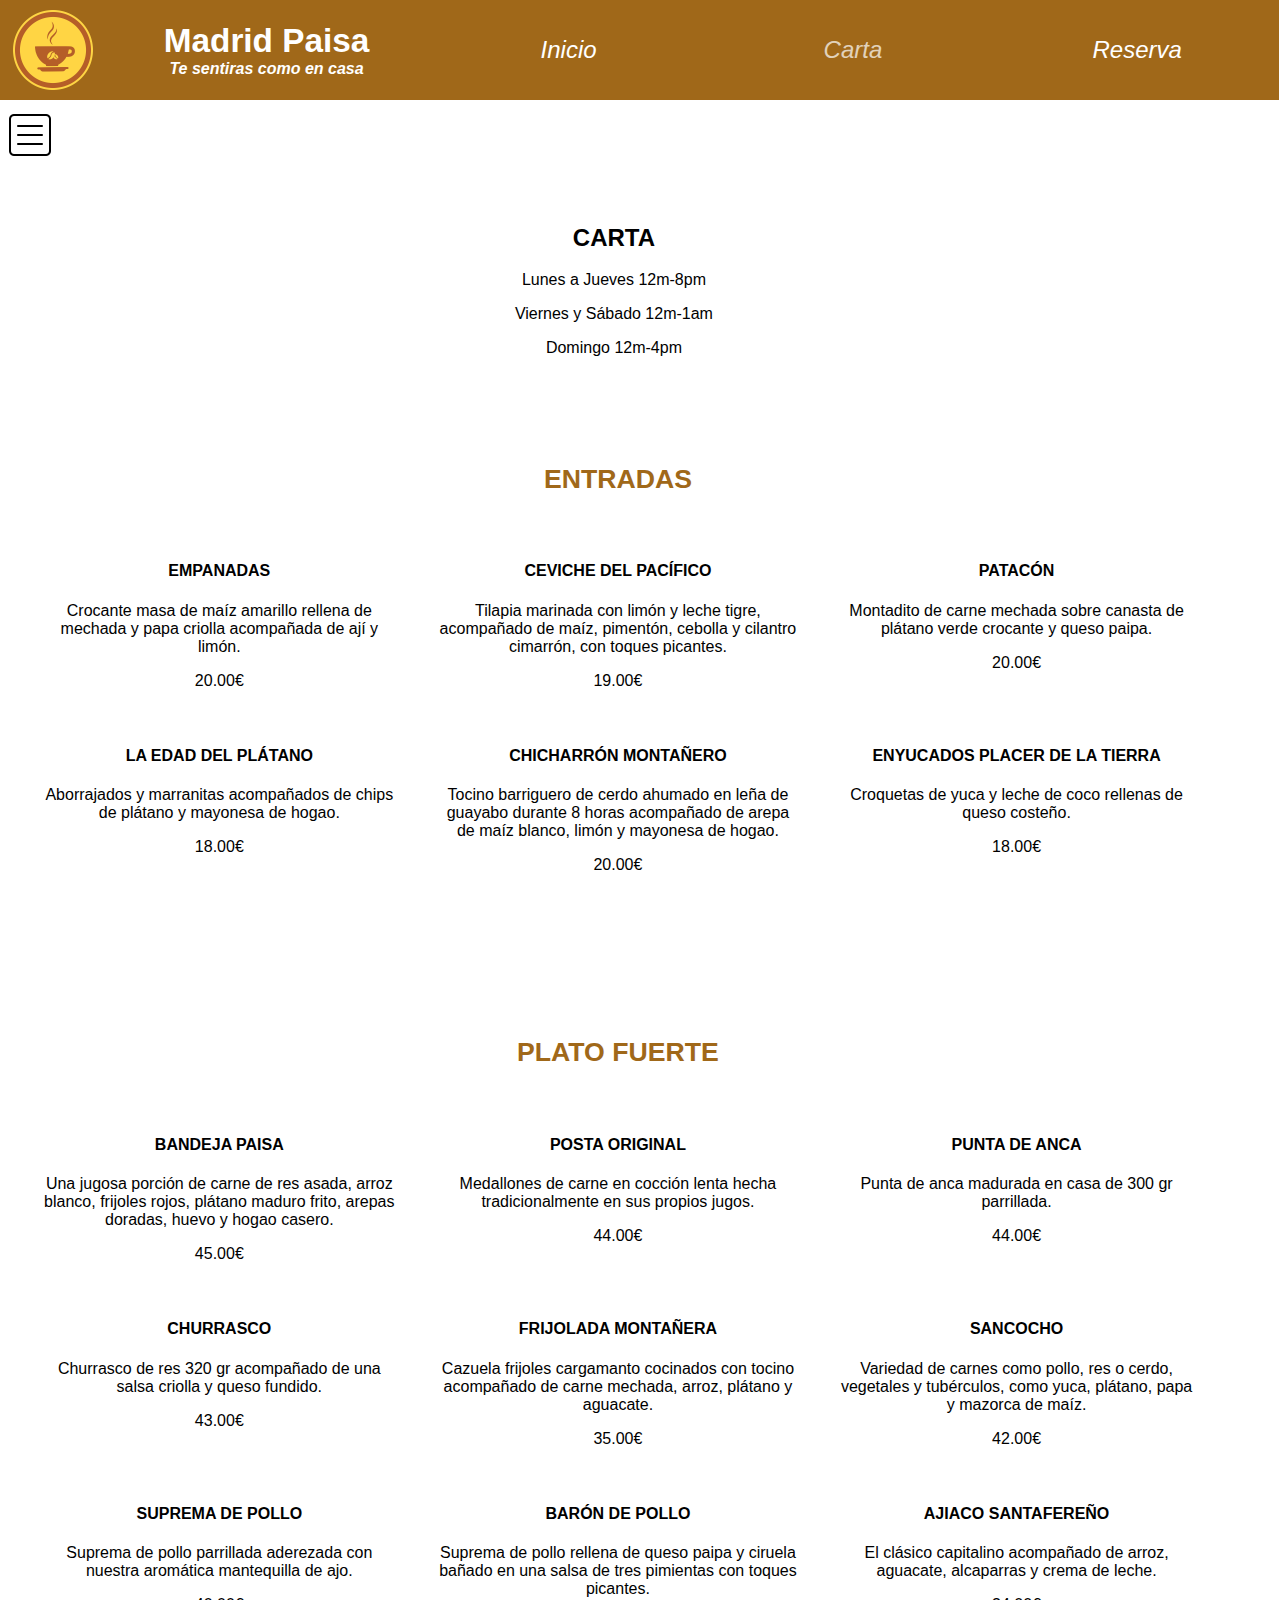
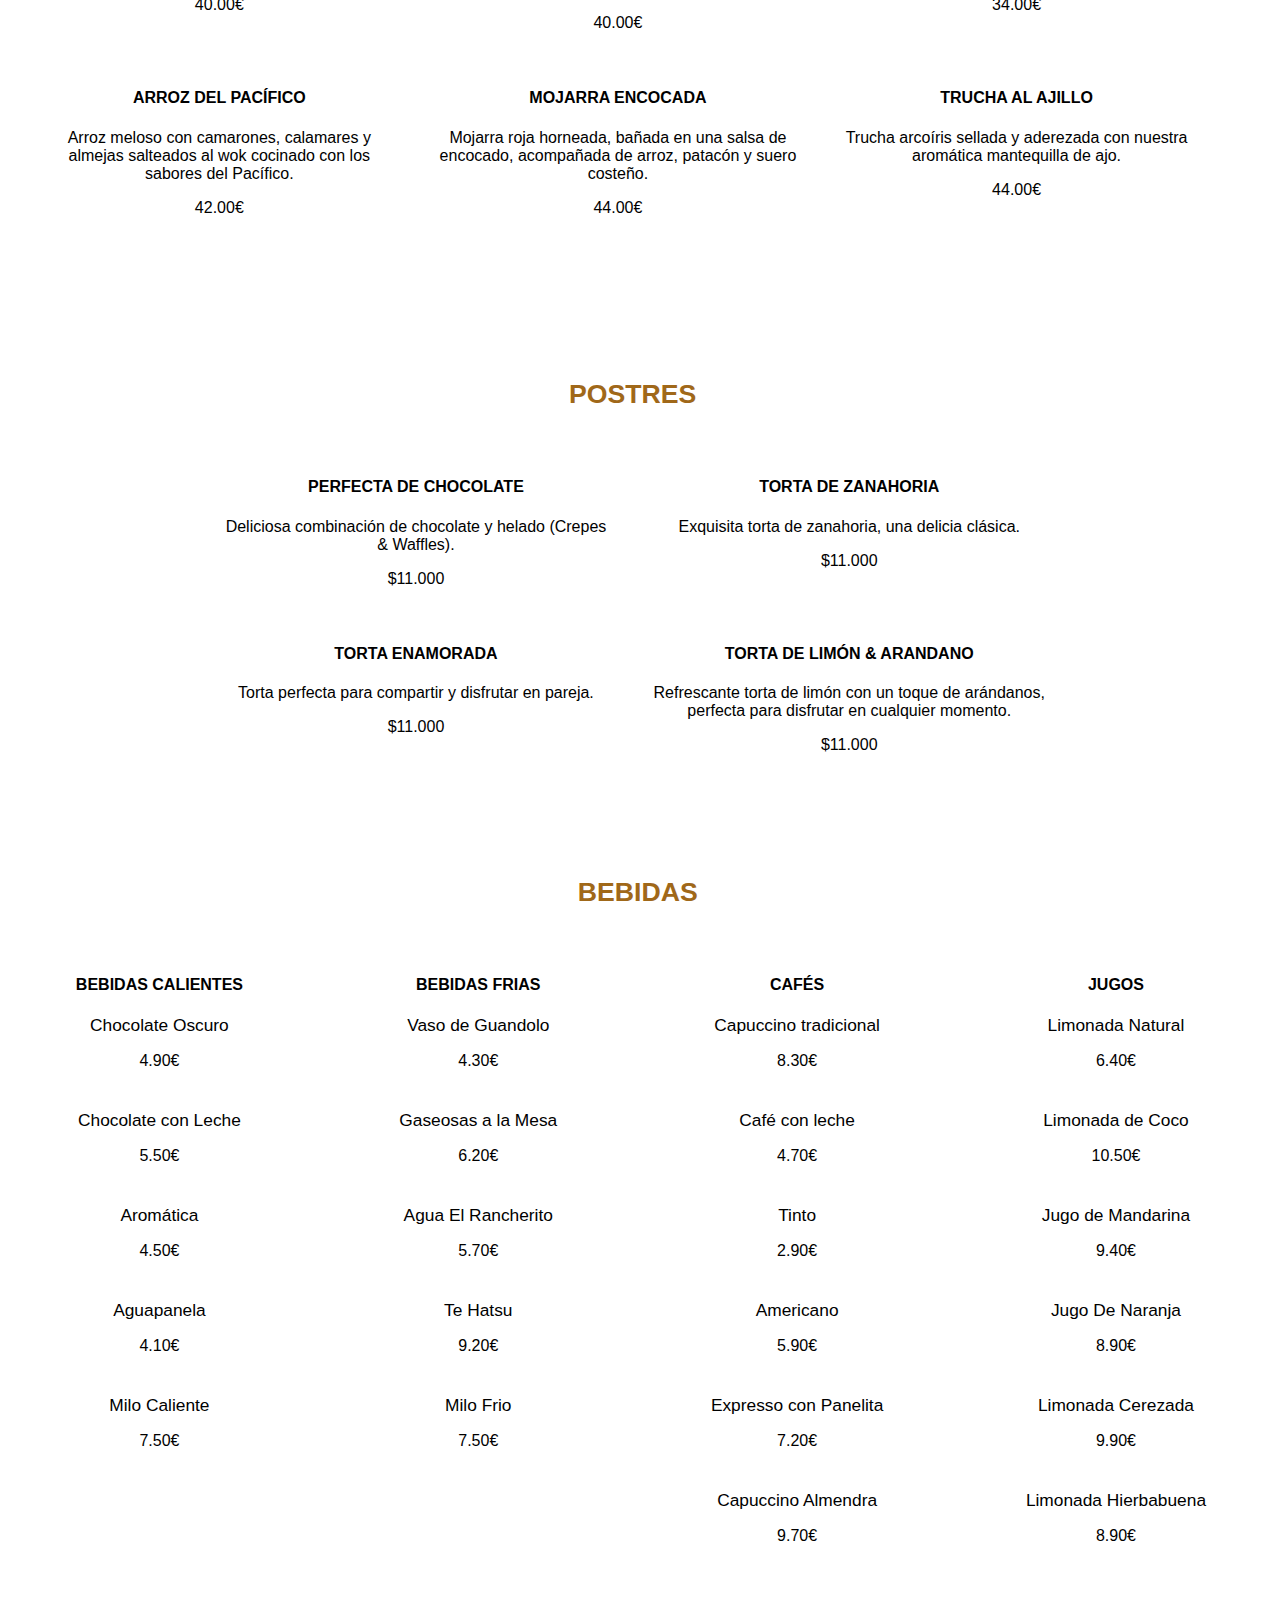
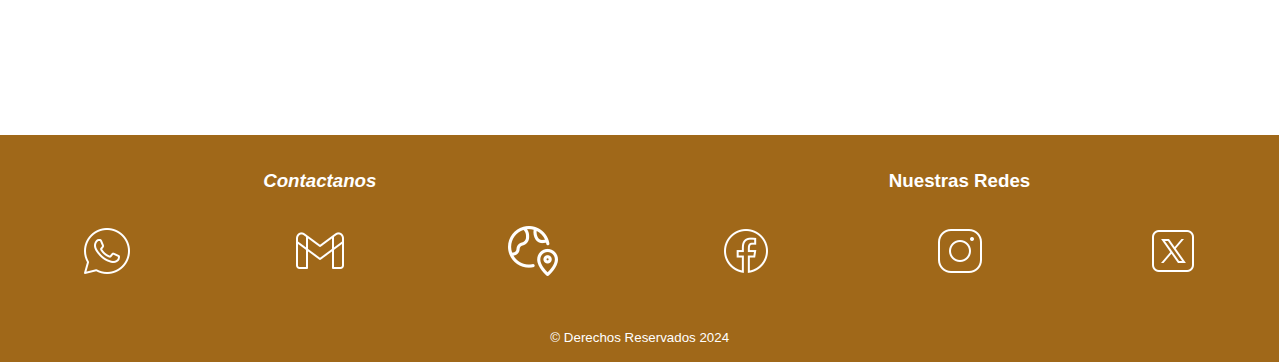
<file: Carta.html>
<!DOCTYPE html>
<html lang="es">
    <head>
        <meta charset="UTF-8">
        <meta http-equiv="X-UA-Compatible" content="IE=edge">
        <meta name="viewport" content="width=device-width, initial-scale=1.0">
        <meta name="keywords" content="restaurante, Colombia, comida, postre, cafe, Madrid">
        <meta name="description" content="Restaurante de comida colombiana en Madrid">
        <meta name="author" content="Sergio Moncada Muñoz">
        <title>Madrid Paisa</title>
        <link href="./images/icons/favicon.ico" rel="icon" type="image/x-icon" sizes="32x32"/>

        <!-- Estilos -->
        <link href="./css/estilos_generales.css" rel="stylesheet">
        <link href="./css/estilos_carta.css" rel="stylesheet">
        
    </head>
    <body>
        <div id="gridBody">
            <header id="encabezado">
                <div id="gridHeader">
                    <figure id="figLogo">
                        <img id="logo" src="./images/img/logo.png" alt="Taza de café">
                    </figure>
                    <section id="titulos">
                        <h1>Madrid Paisa</h1>
                        <h2>Te sentiras como en casa</h2>
                    </section>
                </div>
            </header>
            
            <nav id="menuPrincipal" style="text-align: center">
                <div id="gridNav">
                    <a id="linkInicio" class="linksNav" href="./index.html" target="_self">Inicio</a>
                    <a id="linkCarta" class="linksNav" href="#" target="_self">Carta</a>
                    <a id="linkReserva" class="linksNav" href="./Reserva.html" target="_self">Reserva</a>
                </div>
            </nav>

            <main id="bloquePrincipal">
                <div id="gridPrincipal">
                    <section id="horario">
                        <div id="gridHorario">
                            <h2>CARTA</h2>
                            <p>Lunes a Jueves 12m-8pm</p>
                            <p>Viernes y Sábado 12m-1am</p>
                            <p>Domingo 12m-4pm</p>
                        </div>
                    </section>
                    
                    <section id="entradas">
                        <div id="gridEntradas">
                            <h3 class="tipo">ENTRADAS</h3>
                            <article class="platos">
                                <h4 class="nombre">EMPANADAS</h4>
                                <p class="descripcion">Crocante masa de maíz amarillo rellena de mechada y papa criolla acompañada de ají y limón.</p>
                                <p class="precio">20.00€</p>
                            </article>
                            <article class="platos">
                                <h4 class="nombre">CEVICHE DEL PACÍFICO</h4>
                                <p class="descripcion">Tilapia marinada con limón y leche tigre, acompañado de maíz, pimentón, cebolla y cilantro cimarrón, con toques picantes.</p>
                                <p class="precio">19.00€</p>
                            </article>
                            <article class="platos">
                                <h4 class="nombre">PATACÓN</h4>
                                <p class="descripcion">Montadito de carne mechada sobre canasta de plátano verde crocante y queso paipa.</p>
                                <p class="precio">20.00€</p>
                            </article>
                            <article class="platos">
                                <h4 class="nombre">LA EDAD DEL PLÁTANO</h4>
                                <p class="descripcion">Aborrajados y marranitas acompañados de chips de plátano y mayonesa de hogao.</p>
                                <p class="precio">18.00€</p>
                            </article>
                            <article class="platos">
                                <h4 class="nombre">CHICHARRÓN MONTAÑERO</h4>
                                <p class="descripcion">Tocino barriguero de cerdo ahumado en leña de guayabo durante 8 horas acompañado de arepa de maíz blanco, limón y mayonesa de hogao.</p>
                                <p class="precio">20.00€</p>
                            </article>
                            <article class="platos">
                                <h4 class="nombre">ENYUCADOS PLACER DE LA TIERRA</h4>
                                <p class="descripcion">Croquetas de yuca y leche de coco rellenas de queso costeño.</p>
                                <p class="precio">18.00€</p>
                            </article>
                        </div>
                    </section>

                    <section id="platoFuerte">
                        <div id="gridPlatoFuerte">
                            <h3 class="tipo">PLATO FUERTE</h3>
                            <article class="platos">
                                <h4 class="nombre">BANDEJA PAISA</h4>
                                <p class="descripcion">Una jugosa porción de carne de res asada, arroz blanco, frijoles rojos, plátano maduro frito, arepas doradas, huevo y hogao casero.</p>
                                <p class="precio">45.00€</p>
                            </article>                        
                            <article class="platos">
                                <h4 class="nombre">POSTA ORIGINAL</h4>
                                <p class="descripcion">Medallones de carne en cocción lenta hecha tradicionalmente en sus propios jugos.</p>
                                <p class="precio">44.00€</p>
                            </article>                        
                            <article class="platos">
                                <h4 class="nombre">PUNTA DE ANCA</h4>
                                <p class="descripcion">Punta de anca madurada en casa de 300 gr parrillada.</p>
                                <p class="precio">44.00€</p>
                            </article>                        
                            <article class="platos">
                                <h4 class="nombre">CHURRASCO</h4>
                                <p class="descripcion">Churrasco de res 320 gr acompañado de una salsa criolla y queso fundido.</p>
                                <p class="precio">43.00€</p>
                            </article>                        
                            <article class="platos">
                                <h4 class="nombre">FRIJOLADA MONTAÑERA</h4>
                                <p class="descripcion">Cazuela frijoles cargamanto cocinados con tocino acompañado de carne mechada, arroz, plátano y aguacate.</p>
                                <p class="precio">35.00€</p>
                            </article>                        
                            <article class="platos">
                                <h4 class="nombre">SANCOCHO</h4>
                                <p class="descripcion">Variedad de carnes como pollo, res o cerdo, vegetales y tubérculos, como yuca, plátano, papa y mazorca de maíz.</p>
                                <p class="precio">42.00€</p>
                            </article>                        
                            <article class="platos">
                                <h4 class="nombre">SUPREMA DE POLLO</h4>
                                <p class="descripcion">Suprema de pollo parrillada aderezada con nuestra aromática mantequilla de ajo.</p>
                                <p class="precio">40.00€</p>
                            </article>                        
                            <article class="platos">
                                <h4 class="nombre">BARÓN DE POLLO</h4>
                                <p class="descripcion">Suprema de pollo rellena de queso paipa y ciruela bañado en una salsa de tres pimientas con toques picantes.</p>
                                <p class="precio">40.00€</p>
                            </article>                       
                            <article class="platos">
                                <h4 class="nombre">AJIACO SANTAFEREÑO</h4>
                                <p class="descripcion">El clásico capitalino acompañado de arroz, aguacate, alcaparras y crema de leche.</p>
                                <p class="precio">34.00€</p>
                            </article>                        
                            <article class="platos">
                                <h4 class="nombre">ARROZ DEL PACÍFICO</h4>
                                <p class="descripcion">Arroz meloso con camarones, calamares y almejas salteados al wok cocinado con los sabores del Pacífico.</p>
                                <p class="precio">42.00€</p>
                            </article>                        
                            <article class="platos">
                                <h4 class="nombre">MOJARRA ENCOCADA</h4>
                                <p class="descripcion">Mojarra roja horneada, bañada en una salsa de encocado, acompañada de arroz, patacón y suero costeño.</p>
                                <p class="precio">44.00€</p>
                            </article>
                            <article class="platos">
                                <h4 class="nombre">TRUCHA AL AJILLO</h4>
                                <p class="descripcion">Trucha arcoíris sellada y aderezada con nuestra aromática mantequilla de ajo.</p>
                                <p class="precio">44.00€</p>
                            </article>
                        </div>
                    </section>

                    <section id="postre">
                        <div id="gridPostre">
                            <h3 class="tipo2">POSTRES</h3> 
                            <article class="platos">
                                <h4 class="nombre">PERFECTA DE CHOCOLATE</h4>
                                <p class="descripcion">Deliciosa combinación de chocolate y helado (Crepes & Waffles).</p>
                                <p class="precio">$11.000</p>
                            </article>                        
                            <article class="platos">
                                <h4 class="nombre">TORTA DE ZANAHORIA</h4>
                                <p class="descripcion">Exquisita torta de zanahoria, una delicia clásica.</p>
                                <p class="precio">$11.000</p>
                            </article>                        
                            <article class="platos">
                                <h4 class="nombre">TORTA ENAMORADA</h4>
                                <p class="descripcion">Torta perfecta para compartir y disfrutar en pareja.</p>
                                <p class="precio">$11.000</p>
                            </article>                        
                            <article class="platos">
                                <h4 class="nombre">TORTA DE LIMÓN & ARANDANO</h4>
                                <p class="descripcion">Refrescante torta de limón con un toque de arándanos, perfecta para disfrutar en cualquier momento.</p>
                                <p class="precio">$11.000</p>
                            </article>                
                        </div>
                    </section>

                    <section id="bebida">
                        <div id="gridBebida">
                            <h3 class="tipo3">BEBIDAS</h3>
                            <article id="bebidasCalientes" class="bebidas">
                                <h4>BEBIDAS CALIENTES</h4>
                                <p class="nombre">Chocolate Oscuro</p>
                                <p class="precio">4.90€</p>

                                <p class="nombre">Chocolate con Leche</p>
                                <p class="precio">5.50€</p>

                                <p class="nombre">Aromática</p>
                                <p class="precio">4.50€</p>

                                <p class="nombre">Aguapanela</p>
                                <p class="precio">4.10€</p>

                                <p class="nombre">Milo Caliente</p>
                                <p class="precio">7.50€</p>
                                
                            </article>
                            <article id="bebidasFrias" class="bebidas">
                                <h4>BEBIDAS FRIAS</h4>

                                <p class="nombre">Vaso de Guandolo</p>
                                <p class="precio">4.30€</p>

                                <p class="nombre">Gaseosas a la Mesa</p>
                                <p class="precio">6.20€</p>

                                <p class="nombre">Agua El Rancherito</p>
                                <p class="precio">5.70€</p>

                                <p class="nombre">Te Hatsu</p>
                                <p class="precio">9.20€</p>

                                <p class="nombre">Milo Frio</p>
                                <p class="precio">7.50€</p>

                            </article>
                            <article id="cafes" class="bebidas">
                                <h4>CAFÉS</h4>
                                <p class="nombre">Capuccino tradicional</p>
                                <p class="precio">8.30€</p>

                                <p class="nombre">Café con leche</p>
                                <p class="precio">4.70€</p>

                                <p class="nombre">Tinto</p>
                                <p class="precio">2.90€</p>

                                <p class="nombre">Americano</p>
                                <p class="precio">5.90€</p>

                                <p class="nombre">Expresso con Panelita</p>
                                <p class="precio">7.20€</p>

                                <p class="nombre">Capuccino Almendra</p>
                                <p class="precio">9.70€</p>
                            </article>
                            <article id="jugos" class="bebidas">
                                <h4>JUGOS</h4>
                                <p class="nombre">Limonada Natural</p>
                                <p class="precio">6.40€</p>

                                <p class="nombre">Limonada de Coco</p>
                                <p class="precio">10.50€</p>

                                <p class="nombre">Jugo de Mandarina</p>
                                <p class="precio">9.40€</p>

                                <p class="nombre">Jugo De Naranja</p>
                                <p class="precio">8.90€</p>

                                <p class="nombre">Limonada Cerezada</p>
                                <p class="precio">9.90€</p>

                                <p class="nombre">Limonada Hierbabuena</p>
                                <p class="precio">8.90€</p>
                            </article>
                        </div>
                    </section>
                    <aside>
                        <nav id="menuLateral">
                            <figure id="botonMenu">
                                <img id="imgMenu" src="./images/img/lineas_horizontales.png" alt="Tres Lineas">
                            </figure>
                            <menu id="listaCarta">
                                <li class="nav1"><a href="#entradas" rel="bookmark">ENTRADAS</a></li>
                                <li class="nav1"><a href="#platoFuerte" rel="bookmark">PLATO FUERTE</a></li>
                                <li class="nav1"><a href="#postre" rel="bookmark">POSTRES</a></li>
                                <li class="nav1"><a href="#bebida" rel="bookmark">BEBIDAS</a>
                                </li>
                            </menu>
                        </nav>
                    </aside>
                </div>
            </main>
            <footer id="footer">
                <div id="gridFooter">
                    <address>
                        <menu id="contacto">
                            <div id="gridContacto">
                                <h3 id="titleContacto">Contactanos</h3>
                                <li class="sinViñetas"><figure id="telefono">
                                    <a href="https://web.whatsapp.com" target="_blank">
                                        <img src="./images/img/telefono.png" alt="Telefono">
                                    </a>
                                </figure></li>
                                <li class="sinViñetas"><figure id="gmail">
                                    <a href="https://mail.google.com" target="_blank">
                                        <img src="./images/img/correo.png" alt="Gmail">
                                    </a>
                                </figure></li>
                                <li class="sinViñetas"><figure id="ubicacion">
                                    <a href="https://www.google.com/maps" target="_blank">
                                        <img src="./images/img/ubicacion.png" alt="Ubicacion">
                                    </a>
                                </figure></li>
                            </div>
                        </menu>
                    </address>
                    <menu id="redesSociales">
                        <div id="gridRedes">
                            <h3 id="titleRedes">Nuestras Redes</h3>
                            <li class="sinViñetas"><figure id="facebook">
                                <a href="https://www.facebook.com" target="_blank">
                                    <img src="./images/img/facebook.png" alt="Facebook">
                                </a>
                            </figure></li>
                            <li class="sinViñetas"><figure id="instagram">
                                <a href="https://www.instagram.com" target="_blank">
                                    <img src="./images/img/instagram.png" alt="Instagram">
                                </a>
                            </figure></li>
                            <li class="sinViñetas"><figure id="twitter">
                                <a href="https://twitter.com" target="_blank">
                                    <img src="./images/img/twitter.png" alt="Twitter">
                                </a>
                            </figure></li>
                        </div>
                    </menu>
                    <p id="derechos"><small>&COPY; Derechos Reservados 2024</small></p>
                </div>
            </footer>
        </div>
    </body>
</html>
</file>
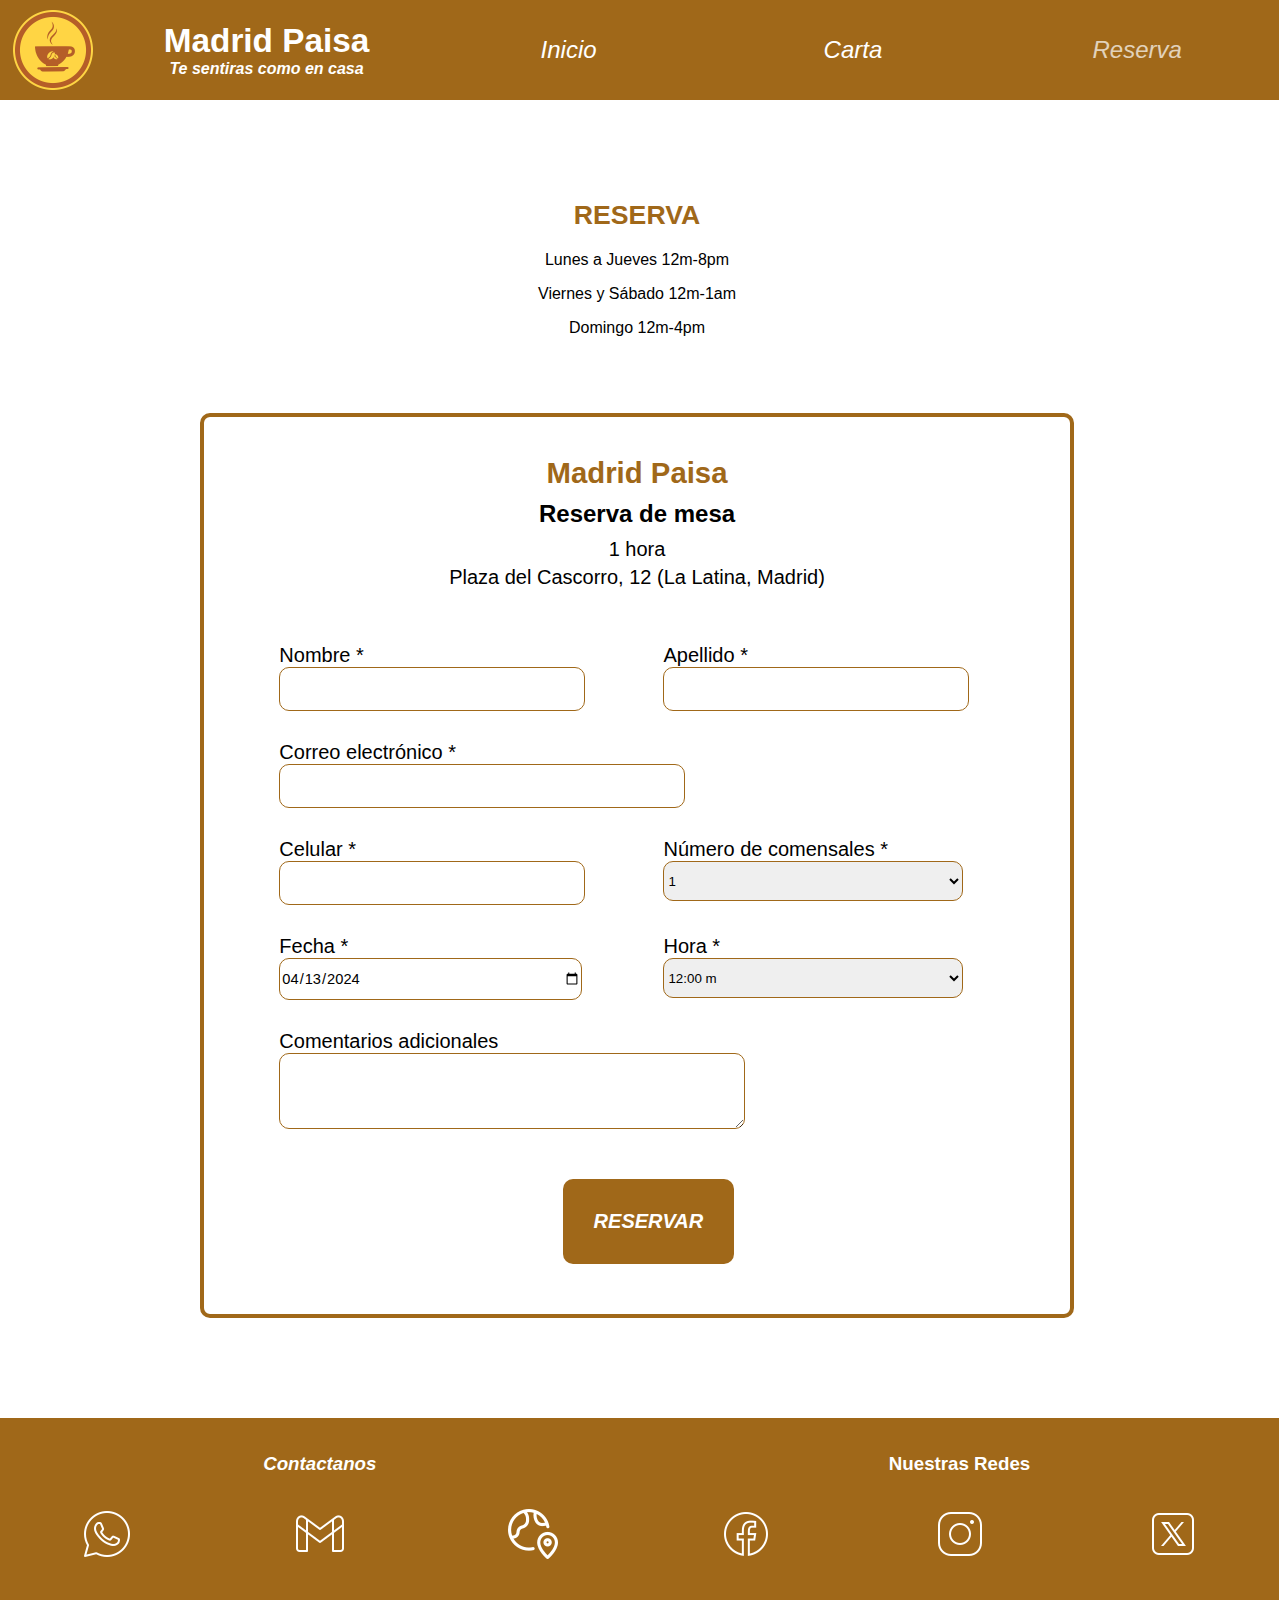
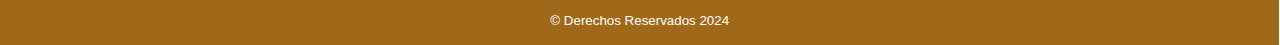
<file: Reserva.html>
<!DOCTYPE html>
<html lang="es">
    <head>
        <meta charset="UTF-8">
        <meta http-equiv="X-UA-Compatible" content="IE=edge">
        <meta name="viewport" content="width=device-width, initial-scale=1.0">
        <meta name="keywords" content="restaurante, Colombia, comida, postre, cafe, Madrid">
        <meta name="description" content="Restaurante de comida colombiana en Madrid">
        <meta name="author" content="Sergio Moncada Muñoz">
        <title>Madrid Paisa</title>
        <link href="./images/icons/favicon.ico" rel="icon" type="image/x-icon" sizes="32x32"/>

        <!-- Estilos -->
        <link href="./css/estilos_generales.css" rel="stylesheet">
        <link href="./css/estilos_reserva.css" rel="stylesheet">
        
    </head>
    <body>
        <div id="gridBody">
            <header id="encabezado">
                <div id="gridHeader">
                    <figure id="figLogo">
                        <img id="logo" src="./images/img/logo.png" alt="Taza de café">
                    </figure>
                    <section id="titulos">
                        <h1>Madrid Paisa</h1>
                        <h2>Te sentiras como en casa</h2>
                    </section>
                </div>
            </header>
            
            <nav id="menuPrincipal" style="text-align: center">
                <div id="gridNav">
                    <a id="linkInicio" class="linksNav" href="./index.html" target="_self">Inicio</a>
                    <a id="linkCarta" class="linksNav" href="./Carta.html" target="_self">Carta</a>
                    <a id="linkReserva" class="linksNav" href="#" target="_self">Reserva</a>
                </div>
            </nav>

            <main id="bloquePrincipal">
                <div id="gridPrincipal">
                    <section id="horario">
                        <h2>RESERVA</h2>
                        <p>Lunes a Jueves 12m-8pm</p>
                        <p>Viernes y Sábado 12m-1am</p>
                        <p>Domingo 12m-4pm</p>
                    </section>

                    <section id="reserva">
                        <div id="gridReserva">
                            <article id="detalles">
                                <h4>Madrid Paisa</h4>
                                <h5>Reserva de mesa</h5>
                                <p>1 hora</p>
                                <p>Plaza del Cascorro, 12 (La Latina, Madrid)</p>
                            </article>
                            <article id="form">
                                <form id="formulario" method="post" enctype="application/x-www-form-urlencoded" autocomplete="on">
                                    <fieldset id="datos">
                                        <div id="gridFormulario">
                                            <label id="lNombre" for="nombre">Nombre *</label>
                                            <input id="nombre" class="camposFormulario" type="text" name="nombre" required>

                                            <label id="lApellido" for="apellido">Apellido *</label>
                                            <input id="apellido" class="camposFormulario" type="text" name="apellido" required>

                                            <label id="lCorreo" for="correo">Correo electrónico *</label>
                                            <input id="correo" class="camposFormulario" type="email" name="correo" required>

                                            <label id="lCelular" for="celular">Celular *</label>
                                            <input id="celular" class="camposFormulario" type="tel" name="celular" required>

                                            <label id="lPersonas" for="personas">Número de comensales *</label>
                                            <select id="personas" class="camposFormulario" required>
                                                <option value="1" selected>1</option>
                                                <option value="2">2</option>
                                                <option value="3">3</option>
                                                <option value="4">4</option>
                                                <option value="5">5</option>
                                                <option value="6">6</option>
                                            </select>

                                            <label id="lFecha" for="fecha">Fecha *</label>
                                            <input id="fecha" class="camposFormulario" type="date" value="2024-04-13" required>

                                            <label id="lHora" for="hora">Hora *</label>
                                            <select id="hora" class="camposFormulario" required>
                                                <option value="12:00 m">12:00 m</option>
                                                <option value="01:00 pm">01:00 pm</option>
                                                <option value="02:00 pm">02:00 pm</option>
                                                <option value="03:00 pm">03:00 pm</option>
                                                <option value="04:00 pm">04:00 pm</option>
                                                <option value="05:00 pm">05:00 pm</option>
                                                <option value="06:00 pm">06:00 pm</option>
                                                <option value="07:00 pm">07:00 pm</option>
                                                <option value="08:00 pm">08:00 pm</option>
                                                <option value="08:00 pm">09:00 pm</option>
                                                <option value="10:00 pm">10:00 pm</option>
                                                <option value="11:00 pm">11:00 pm</option>
                                                <option value="00:00 am">00:00 am</option>
                                            </select>

                                            <label id="lComentarios" for="comentarios">Comentarios adicionales</label>
                                            <textarea id="areatext" class="camposFormulario" rows="5" cols="60" spellcheck="false"></textarea>

                                            <button id="reservar" type="submit">RESERVAR</button>
                                        </div>
                                    </fieldset>

                                </form>
                            </article>
                        </div>
                    </section>
                </div>
            </main>

            <footer id="footer">
                <div id="gridFooter">
                    <address>
                        <menu id="contacto">
                            <div id="gridContacto">
                                <h3 id="titleContacto">Contactanos</h3>
                                <li class="sinViñetas"><figure id="telefono">
                                    <a href="https://web.whatsapp.com" target="_blank">
                                        <img src="./images/img/telefono.png" alt="Telefono">
                                    </a>
                                </figure></li>
                                <li class="sinViñetas"><figure id="gmail">
                                    <a href="https://mail.google.com" target="_blank">
                                        <img src="./images/img/correo.png" alt="Gmail">
                                    </a>
                                </figure></li>
                                <li class="sinViñetas"><figure id="ubicacion">
                                    <a href="https://www.google.com/maps" target="_blank">
                                        <img src="./images/img/ubicacion.png" alt="Ubicacion">
                                    </a>
                                </figure></li>
                            </div>
                        </menu>
                    </address>
                    <menu id="redesSociales">
                        <div id="gridRedes">
                            <h3 id="titleRedes">Nuestras Redes</h3>
                            <li class="sinViñetas"><figure id="facebook">
                                <a href="https://www.facebook.com" target="_blank">
                                    <img src="./images/img/facebook.png" alt="Facebook">
                                </a>
                            </figure></li>
                            <li class="sinViñetas"><figure id="instagram">
                                <a href="https://www.instagram.com" target="_blank">
                                    <img src="./images/img/instagram.png" alt="Instagram">
                                </a>
                            </figure></li>
                            <li class="sinViñetas"><figure id="twitter">
                                <a href="https://twitter.com" target="_blank">
                                    <img src="./images/img/twitter.png" alt="Twitter">
                                </a>
                            </figure></li>
                        </div>
                    </menu>
                    <p id="derechos"><small>&COPY; Derechos Reservados 2024</small></p>
                </div>
            </footer>
        </div>    
    </body>
</html>
</file>
<file: css/estilos_generales.css>
* {
    font-family:'Gill Sans', 'Gill Sans MT', Calibri, 'Trebuchet MS', sans-serif;
    text-align: center;
}

body {
    margin: 0;
    padding: 0;
    overflow-x: hidden;
}

a {
    text-decoration: none;
}

#gridBody {
    width: 100%;
    display: grid;
    grid-template-columns: repeat(6, 16.66%);
    grid-template-rows: repeat(4, auto);

    grid-template-areas:"H H N N N N"
                        "M M M M M M"                             
                        "M M M M M M"                           
                        "F F F F F F";
}

/* ------------------------------------------------------------------------ */
/* DISEÑO HEADER */
header {
    height: 100px;
    display: flex;
    align-items: center;
    background-color: #a06819;
    grid-area: H;
}

#gridHeader {
    width: 100%;
    display: grid;
    grid-gap: 0;
    grid-template-columns: repeat(4, 25%);
    grid-template-rows: repeat(3, auto);

    grid-template-areas:"LH TI TI TI"
                        "LH TI TI TI"
                        "LH TI TI TI";
}

#figLogo {
    display: flex;
    justify-content: center;
    align-self: center;
    grid-area: LH;
    padding: 0;
    margin: 0;
}

#logo {
    width: 80px;
    height: 80px;
}

#titulos {
    grid-area: TI;
    align-self: center;
}

h1 {
    color: #FFFFFF;
    font-size: 25pt;
    margin: 0;
}

header h2 {
    color: #FFFFFF;
    font-size: 12pt;
    font-style: italic;
    margin: 0;
}

/* ------------------------------------------------------------------------ */
/* DISEÑO NAV */
#menuPrincipal {
    height: 100px;
    display: flex;
    align-items: center;
    background-color: #a06819;
    grid-area: N;
}

#gridNav {
    width: 100%;
    display: grid;
    grid-gap: 0px;
    grid-template-columns: repeat(3, 33.33%);
    grid-template-rows: 100%;
    margin: 0;
}

#menuPrincipal a {
    display: inline-block;
    color: #FFFFFF;
    font-size: 18pt;
    font-style: italic;
}

.linksNav:hover {
    transform: scale(1.2);
}

/* ------------------------------------------------------------------------ */
/* DISEÑO MAIN */
main {
    grid-area: M;
    background-color: #FFFFFF;
}

#gridPrincipal {
    width: 100%;
}

/* ------------------------------------------------------------------------ */
/* DISEÑO FOOTER */

footer {
    background-color: #a06819;
    grid-area: F;
}

footer h3 {
    color: #FFFFFF;
}

#gridFooter {
    width: 100%;
    display: grid;
    grid-gap: 0px;
    grid-template-columns: repeat(2, 50%);
    grid-template-rows: repeat(2, auto);

    grid-template-areas:"C R"
                        "DR DR";
}

.sinViñetas {
    list-style-type: none;
    justify-self: center;
}

.sinViñetas:hover {
    transform: scale(1.2);
}

#redesSociales {
    grid-area: R;
    padding: 0;
}

#gridRedes {
    width: 100%;
    display: grid;
    grid-gap: 0px;
    grid-template-columns: repeat(3, 33.33%);
    grid-template-rows: repeat(2, auto);

    grid-template-areas:"TR TR TR"
                        "FB IG TW";
}

#titleRedes {
    grid-area: TR;
}

#facebook {
    grid-area: FB;
}

#instagram {
    grid-area: IG;
}

#twitter {
    grid-area: TW;
}

#contacto {
    grid-area: C;
    padding: 0;
}

#gridContacto {
    width: 100%;
    display: grid;
    grid-gap: 0px;
    grid-template-columns: repeat(3, 33.33%);
    grid-template-rows: repeat(2, auto);

    grid-template-areas:"TC TC TC"
                        "TEL GM UBI";
}

#titleContacto {
    grid-area: TC;
}

#telefono {
    grid-area: TEL;
}

#gmail {
    grid-area: GM;
}

#ubicacion {
    grid-area: UBI;
}

#derechos {
    color: #FFFFFF;
    grid-area: DR;
}

/* ----------------------------------------------------- */
/* DISEÑO RESPONSIVE */

@media screen and (max-width: 900px) and (min-width: 651px) { /* Tablet */
    #gridBody {
        grid-template-columns: repeat(3, 33.3%);
        grid-template-rows: repeat(4, auto);

        grid-template-areas:"H H H"
                            "N N N"
                            "M M M"
                            "F F F";
    }

    #gridHeader {
        grid-template-columns: repeat(6, 16%);

        grid-template-areas:"LH TI TI TI TI TI"
                            "LH TI TI TI TI TI"
                            "LH TI TI TI TI TI";
    }
}

@media screen and (max-width: 650px) {
    #gridBody {
        grid-template-columns: repeat(3, 33.3%);
        grid-template-rows: repeat(4, auto);

        grid-template-areas:"H H H"
                            "N N N"
                            "M M M"
                            "F F F";
    }

    #gridFooter {
        grid-template-columns: 100%;
        grid-template-rows: repeat(3, auto);

        grid-template-areas:"C"
                            "R"
                            "DR";
    }

    footer menu {
        margin: 10px;
    }

    footer figure {
        margin: 0;
    }
}
</file>
<file: css/estilos_carta.css>
#linkCarta {
    opacity: 0.7;
}

#linkCarta:hover {
    transform: none;
}

#gridPrincipal {
    width: 99%;
    display: grid;
    row-gap: 40px;
    column-gap: 1%;
    margin-bottom: 150px;
    grid-template-columns: repeat(3, 32.9%);
    grid-template-rows: repeat(6, auto);

    grid-template-areas:"A A A"
                        "HOR HOR HOR"
                        "EN EN EN"
                        "PF PF PF"
                        "PO PO PO"
                        "BE BE BE";
}

#gridPrincipal h3 {
    color: #a06819;
    font-size: 20pt;
}

/* --------------------------------------------------------------- */
aside {
    grid-area: A;
}

#botonMenu {
    justify-self: start;
    align-self: start;
    width: 60px;
    margin: 10px 0px 0px 0px;
}

.nav1 {
    list-style-type: none;
}

#listaCarta {
    position: absolute;
    display: none;
    margin: 0;
    padding: 0;
    list-style: none;
    background-color: #a06819;
    width: 200px;
    border: 1px solid transparent;
    border-radius: 5px;
}

#listaCarta a {
    color: #FFFFFF;
    display: inline-block;
    margin: 20px;
    font-weight: bold;
}

#listaCarta li:hover {
    transform: scale(1.1);
}

#menuLateral #botonMenu:hover ~ #listaCarta, #listaCarta:hover {
    display: block;
}

/* ------------------------------------------------------------------ */
#horario {
    grid-area: HOR;
}

#gridHorario {
    display: grid;
    column-gap: 40px;

    grid-template-columns: repeat(3, 30%);
}

#gridHorario h2 {
    grid-column: 1/4;
    margin-bottom: 3px;
}

#gridHorario p {
    margin-bottom: 0px;
    grid-column: 2/3;
}

/* ------------------------------------------------------------------ */
.tipo {
    grid-column: 1/4;
    text-align: center;
}


.tipo2 {
    grid-column: 1/3;
}

.tipo3 {
    grid-column: 1/5;
}

#entradas {
    margin: 40px;
    grid-area: EN;
}

#gridEntradas {
    display: grid;
    row-gap: 20px;
    column-gap: 40px;
    grid-template-columns: repeat(3, 30%);
    grid-template-rows: repeat(3, auto);
}

#platoFuerte {
    margin: 40px;
    grid-area: PF;
}

#gridPlatoFuerte {
    display: grid;
    row-gap: 20px;
    column-gap: 40px;
    grid-template-columns: repeat(3, 30%);
    grid-template-rows: repeat(5, auto);
}

#postre {
    margin: 40px;
    grid-area: PO;
}

#gridPostre {
    width: 70%;
    margin-left: auto;
    margin-right: auto;
    display: grid;
    row-gap: 20px;
    column-gap: 40px;
    grid-template-columns: repeat(2, 47%);
    grid-template-rows: repeat(3, auto);
}
 /* --------------------------------------------------------------- */
#bebida {
    grid-area: BE;
}

#gridBebida {
    display: grid;
    row-gap: 20px;
    column-gap: 0;
    grid-template-columns: repeat(4, 25%);
    grid-template-rows: repeat(2, auto);
}

.bebidas .nombre {
    margin-bottom: 3px;
    font-size: 13pt;
}

.bebidas .precio {
    margin-bottom: 40px;
}

/* -------------------------------------------------------------- */
@media screen and (max-width: 900px) and (min-width: 601px) {
    #listaCarta {
        width: 150px;
    }

    #gridEntradas {
        grid-template-columns: repeat(3, 30%);
    }
    #entradas {
        margin: 30px;
    }

    #gridPlatoFuerte {
        grid-template-columns: repeat(3, 29%);
    }
    #platoFuerte {
        margin: 30px;
    }

    #gridPostre {
        width: 100%;
    }
    #postre {
        margin: 30px;
    }

    #gridBebida {
        width: 80%;
        margin-left: auto;
        margin-right: auto;
        grid-template-columns: repeat(2, 50%);
        grid-template-rows: repeat(3, auto);
    }

    .tipo3 {
        grid-column: 1/3;
    }
}

/* -------------------------------------------------------------- */
@media screen and (max-width: 600px) {
    #listaCarta {
        width: 100px;
    }
    #listaCarta a {
        font-size: 10pt;
        margin: 10px;
    }

    #gridHorario {
        grid-template-columns: 100%;
    }
    #gridHorario h2 {
        grid-column: 1;
    }
    #gridHorario p {
        grid-column: 1;
    }

    #gridEntradas {
        display: grid;
        row-gap: 15px;
        column-gap: 10px;
        grid-template-columns: repeat(3, 31%);
    }
    #entradas {
        margin: 0;
    }

    #gridPlatoFuerte {
        row-gap: 15px;
        column-gap: 10px;
        grid-template-columns: repeat(3, 32%);
    }
    #platoFuerte {
        margin: 0;
    }

    #gridPostre {
        width: 100%;
        column-gap: 10px;
        grid-template-columns: repeat(2, 48%);
    }

    #gridBebida {
        width: 95%;
        column-gap: 10px;
        margin-left: auto;
        margin-right: auto;
        grid-template-columns: repeat(2, 49%);
        grid-template-rows: repeat(3, auto);
    }

    .tipo3 {
        grid-column: 1/3;
    }
}
</file>
<file: css/estilos_reserva.css>
#linkReserva {
    opacity: 0.7;
}

#linkReserva:hover {
    transform: none;
}

#gridPrincipal {
    display: grid;
    width: 99%;
    row-gap: 60px;
    column-gap: 10px;
    margin-bottom: 100px;
    grid-template-columns: repeat(2, 49.9%);
    grid-template-rows: repeat(2, auto);

    grid-template-areas:"HOR HOR"
                        "RES RES";
}

#horario {
    grid-area: HOR;
}

#gridPrincipal h2 {
    color: #a06819;
    font-size: 20pt;
    margin-top: 100px;
    margin-bottom: 20px
}

/* --------------------------------------------- */
#reserva {
    grid-area: RES;
    border-radius: 10px;
    border: 4px solid #a06819;
    justify-self: center;
}

#gridReserva {
    display: grid;
    width: 90%;
    margin-left: auto;
    margin-right: auto;
    column-gap: 10px;
    grid-template-columns: 100%;
    grid-template-rows: repeat(2, auto);

    grid-template-areas:"DET"
                        "FOR";
}

/* --------------------------------------------- */
#detalles {
    grid-area: DET;
}

#form {
    grid-area: FOR;
    margin-top: 20px;
}

#detalles h4 {
    font-size: 22pt;
    color: #a06819;
    margin-bottom: 10px;
}

#detalles h5 {
    font-size: 18pt;
    margin-top: 10px;
    margin-bottom: 10px;
}

#detalles p {
    font-size: 15pt;
    margin: 5px;
}

#datos {
    padding: 30px 30px 0px 30px;
    margin-bottom: 30px;
    border: none;
}

.camposFormulario {
    border: 1px solid #a06819;
    border-radius: 10px;
    margin-bottom: 30px;
}

input, select {
    width: 300px;
    height: 40px;
}

textarea {
    height: 70px;
}

input {
    text-align: left;
    font-size: 11pt;
}

option {
    text-align: left;
}

#datos label {
    font-size: 15pt;
    color: #000000;
}

#gridFormulario {
    display: grid;
    width: 99%;
    column-gap: 30px;
    grid-template-columns: 50% 50%;
    grid-template-rows: repeat(11, auto);
    justify-items: start;

    grid-template-areas:"LNOM LAPE"
                        "NOM APE"
                        "LCOR LCOR"
                        "COR COR"
                        "LCEL LPER"
                        "CEL PER"
                        "LFEC LHOR"
                        "FEC HOR"
                        "LCOM LCOM"
                        "COM COM"
                        "BUT BUT";
}
#lNombre {
    grid-area: LNOM;
}
#nombre {
    grid-area: NOM;
}

#lApellido {
    grid-area: LAPE;
}
#apellido {
    grid-area: APE
}

#lCorreo {
    grid-area: LCOR;
}
#correo {
    grid-area: COR;
    width: 400px;
}

#lCelular {
    grid-area: LCEL;
}
#celular {
    grid-area: CEL;
}

#lPersonas {
    grid-area: LPER;
}
#personas {
    grid-area: PER;
}

#lFecha {
    grid-area: LFEC;
}
#fecha {
    grid-area: FEC;
}

#lHora {
    grid-area: LHOR;
}
#hora {
    grid-area: HOR;
}

#lComentarios {
    grid-area: LCOM;
}
#comentarios {
    grid-area: COM;
}

#reservar {
    grid-area: BUT;
    justify-self: center;
    margin: 20px;
    padding: 30px;
    border: 1px solid transparent;
    border-radius: 10px;
    background-color: #a06819;
    font-size: 15pt;
    color: #FFFFFF;
    font-weight: bold;
    font-style: italic;
}

#reservar:hover {
    transform: scale(1.1);
}

/* --------------------------------------------------------- */
/* DISEÑO RESPONSIVE */
@media screen and (max-width: 900px) and (min-width: 651px) {
    input, select {
        width: 200px;
        height: 27px;
    }

    #gridFormulario {
        column-gap: 15px;
        grid-template-columns: 48% 48%;
        margin-left: auto;
        margin-right: auto;
    }
    
    #reserva {
        width: 90%;
        margin-left: auto;
        margin-right: auto;
    }

    .camposFormulario {
        margin-bottom: 15px;
    }

    #form {
        width: 90%;
        margin-left: auto;
        margin-right: auto;
    }
}

/* ------------------------------------------------------ */
@media screen and (max-width: 650px) and (min-width: 551px) {
    input, select {
        width: 120px;
        height: 16px;
    }
    #correo {
        width: 300px;
    }
    textarea {
        width: 300px;
    }

    #datos label {
        font-size: 12pt;
    }

    #gridFormulario {
        column-gap: 5px;
        width: 90%;
        grid-template-columns: 40% 40%;
        margin-left: auto;
        margin-right: auto;
    }
    #formulario {
        width: 90%;
        margin-left: auto;
        margin-right: auto;
    }
    
    #reserva {
        width: 90%;
        margin-left: auto;
        margin-right: auto;
    }

    .camposFormulario {
        margin-bottom: 10px;
    }

    #datos {
        min-width: 65px;
        padding: 0;
        margin-bottom: 0;
    }

    #reservar {
        margin: 20px;
        padding: 15px;
        font-size: 13pt;
    }

    #form {
        width: 90%;
        margin-left: auto;
        margin-right: auto;
    }
}

/* ---------------------------------------------------------- */
@media screen and (max-width: 550px) and (min-width: 401px) {
    input, select {
        width: 120px;
        height: 16px;
    }
    textarea, #correo {
        width: 300px;
    }

    #datos label {
        font-size: 12pt;
    }

    #gridFormulario {
        column-gap: 5px;
        width: 90%;
        grid-template-columns: 50% 50%;
        margin-left: auto;
        margin-right: auto;
    }
    #formulario {
        width: 99%;
        margin-left: auto;
        margin-right: auto;
    }
    
    #reserva {
        width: 90%;
        margin-left: auto;
        margin-right: auto;
    }

    #gridReserva {
        width: 90%;
        margin-left: auto;
        margin-right: auto;
    }

    .camposFormulario {
        margin-bottom: 10px;
    }

    #datos {
        padding: 0;
        margin-bottom: 0;
        min-width: 65px;
    }

    #reservar {
        margin: 20px;
        padding: 15px;
        font-size: 13pt;
    }

    #form {
        width: 100%;
        margin-left: auto;
        margin-right: auto;
    }
}

/* ----------------------------------------------------------- */
@media screen and (max-width: 400px) {
    input, select {
        width: 120px;
        height: 16px;
    }
    textarea, #correo {
        width: 280px;
    }

    #datos label {
        font-size: 12pt;
    }

    #gridFormulario {
        column-gap: 5px;
        width: 99%;
        grid-template-columns: 50% 50%;
        margin-left: auto;
        margin-right: auto;
    }
    #formulario {
        width: 97%;
        margin-left: auto;
        margin-right: auto;
    }
    
    #reserva {
        width: 90%;
        margin-left: auto;
        margin-right: auto;
    }

    #gridReserva {
        width: 99%;
        margin-left: auto;
        margin-right: auto;
    }

    .camposFormulario {
        margin-bottom: 10px;
    }

    #datos {
        padding: 0;
        margin-bottom: 0;
        min-width: 65px;
    }

    #reservar {
        margin: 20px;
        padding: 15px;
        font-size: 13pt;
    }

    #form {
        width: 100%;
        margin-left: auto;
        margin-right: auto;
    }
}
</file>
